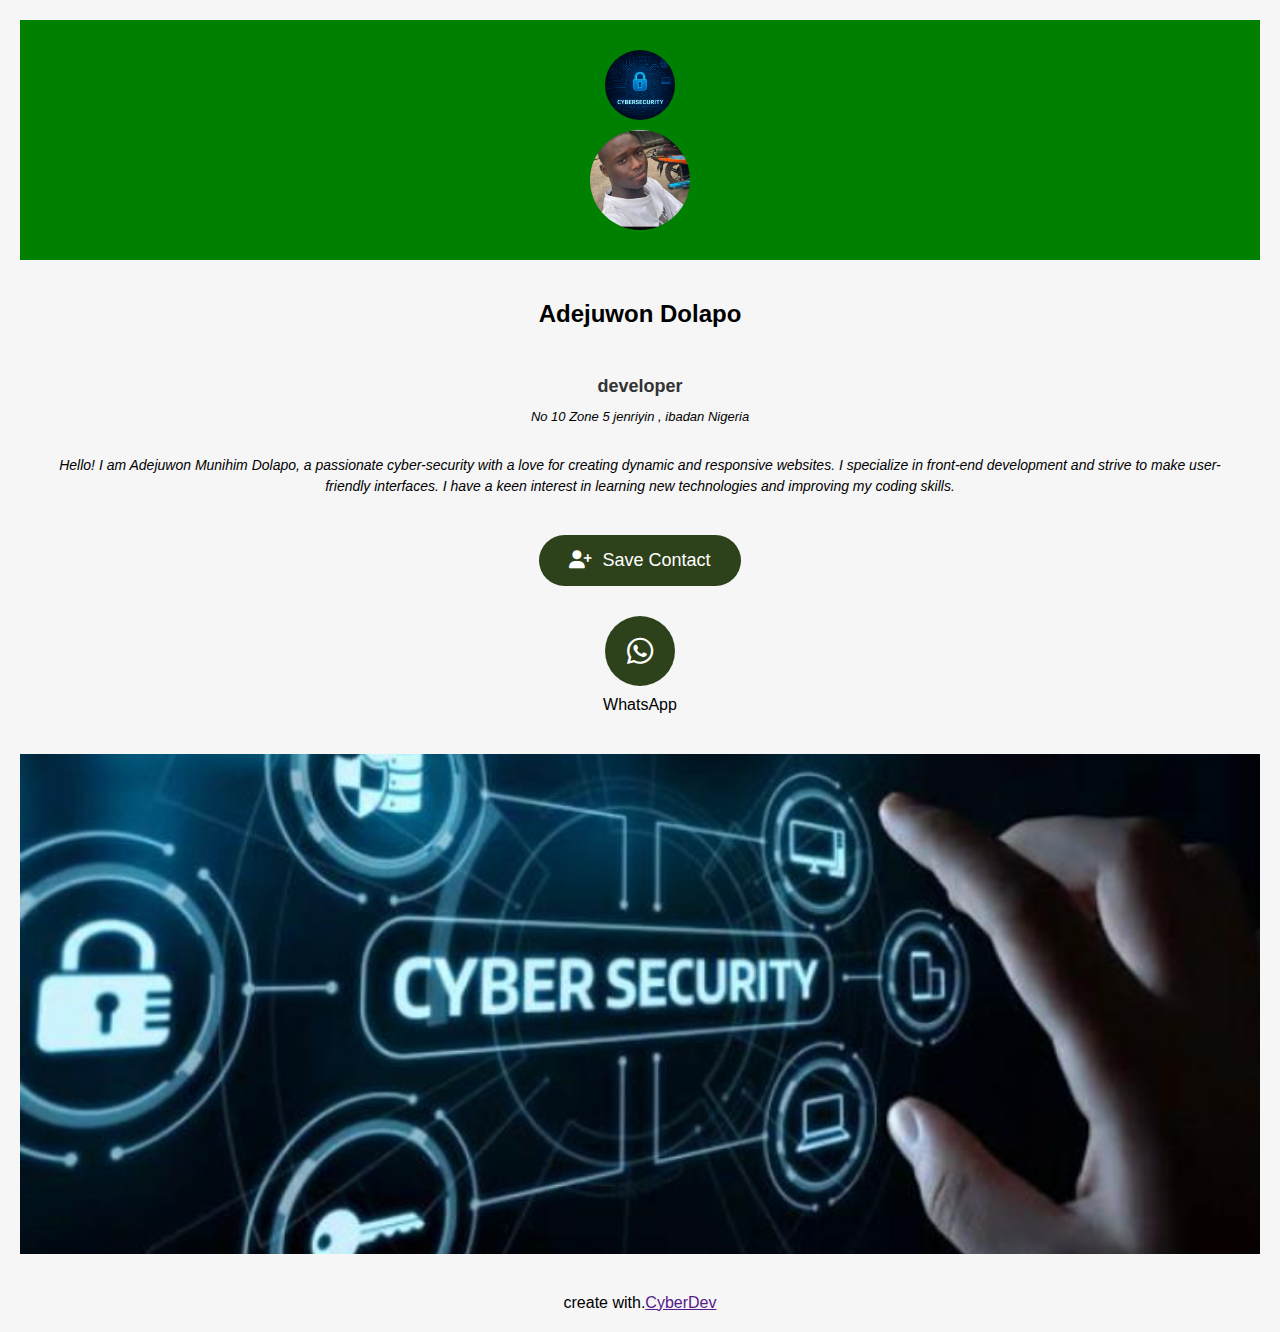
<file: index.htm>
<!DOCTYPE html>
<html lang="en">
<head>
    <meta charset="UTF-8">
    <meta name="viewport" content="width=device-width, initial-scale=1.0">
    <title>Document</title>
</head>
<body>
    <section class="all">
        <img src="./QDLQ8528.PNG" alt="" class="a">
        <img src="./dev.jpg" alt="" class="b">

    </section>
   <div class="div">
    <h1 class="h">Adejuwon Dolapo </h1>
    <br>
    <h3 class="h3">developer</h2>
       <p style="font-size: small; font-weight: 100; font-family: sans-serif; font-style:italic ;">No 10 Zone 5 jenriyin , ibadan Nigeria</p> 
       <br>
     <p class="gh">
    Hello! I am Adejuwon Munihim Dolapo, a passionate cyber-security with a love for creating dynamic and responsive websites. I specialize in front-end development and strive to make user-friendly interfaces. I have a keen interest in learning new technologies and improving my coding skills.
   </p>
   
   </div>

   <!-- <button class="save">
    save contact

   </button> -->
   <div>
    
   </div>
    
</body>
</html>


<!-- <style> -->
    <style>
  * {
    box-sizing: border-box;
    margin: 0;
    padding: 0;
  }

  

  body {
    font-family: sans-serif;
  }

  .all {
    background-color: green;
    padding: 20px 0;
    text-align: center;
  }

  .a,
  .b {
    border-radius: 50%;
    margin: 10px auto;
    display: block;
  }

  .a {
    height: 70px;
    width: 70px;
  }

  .b {
    height: 100px;
    width: 100px;
  }

  .div {
    padding: 20px;
    text-align: center;
  }

  .h {
    font-size: 24px;
    font-weight: bold;
    margin-top: 20px;
  }

  .h3 {
    font-size: 18px;
    color: #333;
    margin-top: 10px;
  }

  p {
    font-size: 14px;
    line-height: 1.5;
    margin-top: 10px;
  }

  .gh {
    color: black;
    font-style: italic;
  }


    
    
    
</style>

<br>

<style>
    body {
      font-family: Arial, sans-serif;
      background: #f4f4f4;
      margin: 0;
      padding: 20px;
      text-align: center;
    }

    .save-contact {
      display: inline-flex;
      align-items: center;
      justify-content: center;
      background-color: #2d421b;
      color: white;
      padding: 15px 30px;
      border-radius: 50px;
      font-size: 18px;
      text-decoration: none;
      margin-bottom: 30px;
      transition: background 0.3s ease;
    }

    .save-contact:hover {
      background-color: #1f2e13;
    }

    .save-contact i {
      margin-right: 10px;
    }

    .contact-options {
      display: flex;
      justify-content: center;
      flex-wrap: wrap;
      gap: 30px;
    }

    .option {
      text-align: center;
    }

    .option a {
      display: flex;
      align-items: center;
      justify-content: center;
      background-color: #2d421b;
      color: white;
      width: 70px;
      height: 70px;
      border-radius: 50%;
      font-size: 30px;
      margin: 0 auto 10px;
      text-decoration: none;
      transition: background 0.3s ease;
    }

    .option a:hover {
      background-color: #1f2e13;
    }

    .option label {
      font-size: 16px;
      color: #000;
    }

    @media (max-width: 600px) {
      .contact-options {
        /* flex-direction: column; */
        display: flex;
        gap: 20px;
      }
    }
  </style>
  <!-- Font Awesome CDN for icons -->
  <link rel="stylesheet" href="https://cdnjs.cloudflare.com/ajax/libs/font-awesome/6.4.0/css/all.min.css">
</head>
<body>

  <!-- Save Contact Button -->
  <a class="save-contact" href="your-contact.vcf" download>
    <i class="fa fa-user-plus"></i> Save Contact
  </a>

  <!-- Contact Options
  <div class="contact-options">
    Call
    <div class="option">
      <a href="+2347075204964"><i class="fa fa-phone"></i></a>
      <label>Call</label>
    </div>

    Email
    <div class="option">
      <a href="munihimadejuwon@gmail.com"><i class="fa fa-envelope"></i></a>
      <label>Email</label>
    </div> p -->

    <!-- WhatsApp -->
    <div class="option">
      <a href="https://wa.me/2347075204964" target="_blank"><i class="fab fa-whatsapp"></i></a>
      <label>WhatsApp</label>
    </div>
  </div>

  <!DOCTYPE html>
<html lang="en">
<head>
  <meta charset="UTF-8">
  <meta name="viewport" content="width=device-width, initial-scale=1">
  <title>Our Stock</title>
  <style>
    body {
      font-family: Arial, sans-serif;
      background-color: #f6f6f6;
      text-align: center;
      padding: 20px;
    }

    h1 {
      font-size: 32px;
      margin-bottom: 20px;
    }

    .image-container {
      width: 90%;
      max-width: 500px;
      margin: auto;
      background-color: white;
      padding: 15px;
      border-radius: 12px;
      box-shadow: 0 0 10px rgba(0,0,0,0.1);
    }

    .stock-image {
      width: 100%;
      border-radius: 10px;
    }

    .footer {
      margin-top: 20px;
      font-size: 14px;
    }

    .footer a {
      color: black;
      text-decoration: underline;
    }

    .bottom-bar {
      background-color: #2d472d;
      color: white;
      padding: 10px;
      margin-top: 20px;
    }

    .slideshow-container {
  width: 100%; 
  height: 500px; 
  margin: 40px auto;
  position: relative;
}

.slideshow-image {
  width: 100%;
  height: 100%;
  object-fit: cover;
  position: relative ;
  top: 0;
/*   left: 0; */
}
  </style>
</head>
<body>

  <!-- <h1>Our Stock</h1>

  <div class="image-container">
    <img id="stockImage" class="stock-image" src="image1.jpg" alt="Stock Image">
     <img src="../VVOM1579.WEBP" alt="" width="300px">

  </div>

  <div class="footer">
    Created with <a href="https://tapid.africa" target="_blank"> D.dev</a>
  </div>

  <div class="bottom-bar">
    🔒 D.dev
  </div>

  <script>
    const images = [
      "image1.jpg",
      "image2.jpg",
      "image3.jpg",
      "image4.jpg"
    ];

    let index = 0;
    const imgElement = document.getElementById("stockImage");

    setInterval(() => {
      index = (index + 1) % images.length;
      imgElement.src = images[index];
    }, 5000); // 5000ms = 5 seconds
  </script> -->
  
  <div class="slideshow-container">
  <img class="slideshow-image" src="./dev pics.jpg" alt="Image 1">
  <img class="slideshow-image" src="./QDLQ8528.PNG" alt="Image 2" style="display: none;">
  <img class="slideshow-image" src="./dev pic5.jpg" alt="Image 3" style="display: none;">
  <!-- <img class="slideshow-image" src="../VVOM1579.WEBP" alt="Image 4" style="display: none;">
  <img class="slideshow-image" src="../VVOM1579.WEBP" alt="Image 5" style="display: none;"> -->
</div>

<script>
  const images = document.querySelectorAll('.slideshow-image');
let currentImage = 0;

setInterval(() => {
  images[currentImage].style.display = 'none';
  currentImage = (currentImage + 1) % images.length;
  images[currentImage].style.display = 'block';
}, 5000); // 5000ms = 5 seconds
</script>


create with.<a href="">CyberDev</a>




</body>
</html>

<!-- @media screen and (max-width: 480px) {
  .contact-options {
    flex-direction: row;
    justify-content: space-between;
    padding: 10px;
  }

  .option {
    max-width: 100px;
    margin: 5px;
  }

  .option a {
    font-size: 20px;
  }

  .option label {
    font-size: 12px;
  }
}



.contact-options {
  display: flex;
  justify-content: space-around;
  align-items: center;
  flex-wrap: wrap; /* allows wrapping on small screens */
  padding: 20px;
  background-color: #f5f5f5;
  text-align: center;
}

.option {
  flex: 1 1 100px;
  max-width: 150px;
  margin: 10px;
}

.option a {
  font-size: 24px;
  color: #333;
  text-decoration: none;
}

.option label {
  display: block;
  margin-top: 5px;
  font-size: 14px;
} -->
</file>
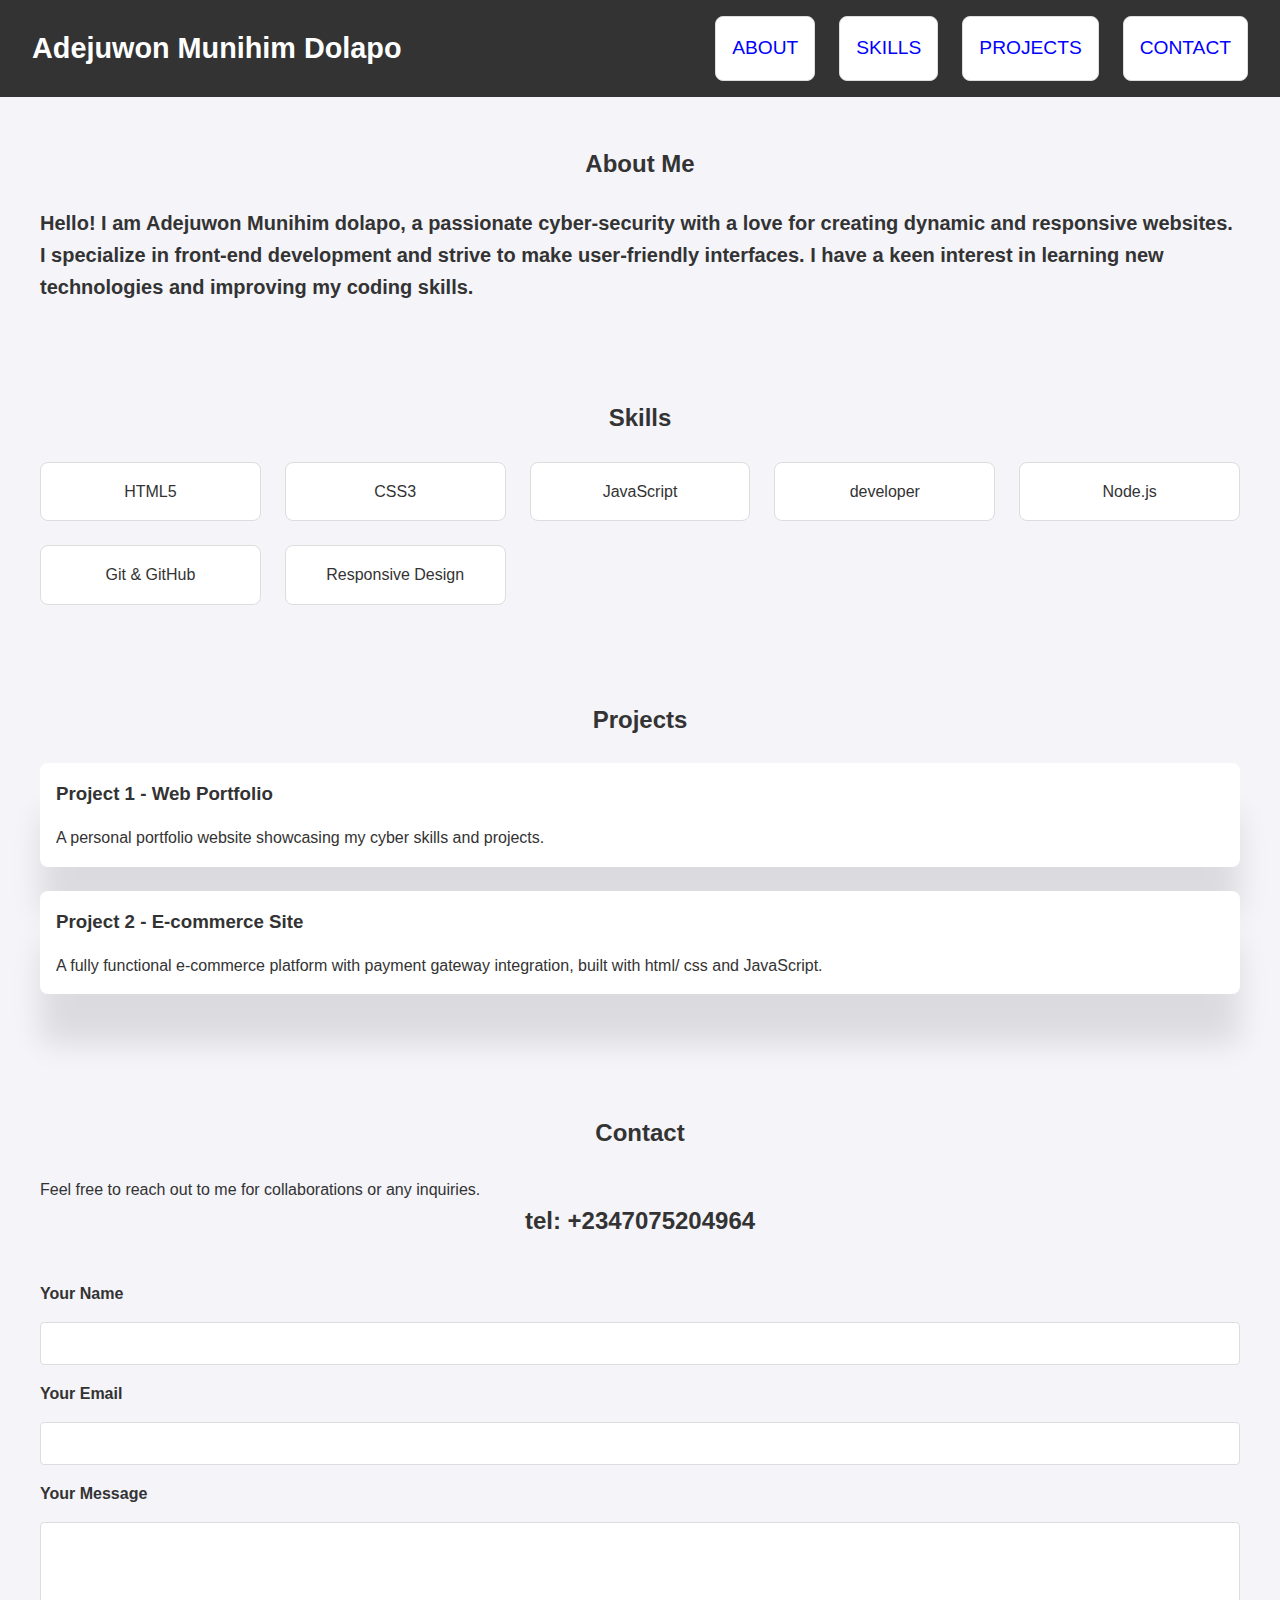
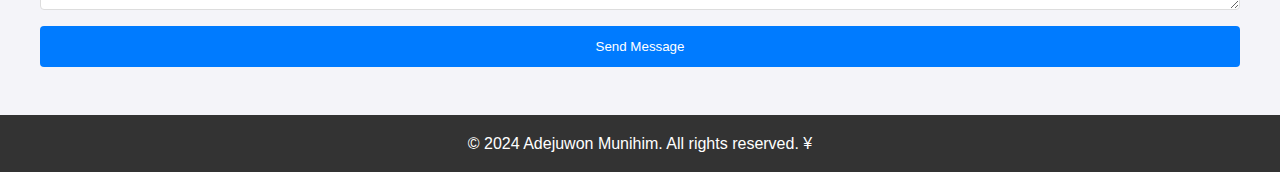
<file: index.html>
<!DOCTYPE html>
<html lang="en">
<head>
    <meta charset="UTF-8">
    <meta name="viewport" content="width=device-width, initial-scale=1.0">
    <title>Adejuwon Munihim - Portfolio</title>
    <link rel="stylesheet" href="index.css">
</head>
<body>
    <header>
        <nav>
            <div class="logo">
                <h1>Adejuwon Munihim Dolapo</h1>
                <!-- <div class="ade"><a href=""><img src="./mu.jpg" alt="" width="16px"></a></div> -->
            </div>
            <ul>
                <li><a href="./index.htm">About</a></li>
                <li><a href="#skills">Skills</a></li>
                <li><a href="./dex.html">Projects</a></li>
                <li><a href="#contact">Contact</a></li>
            </ul>
        </nav>
    </header>

    <section id="about">
        <div class="container">
            <h2>About Me</h2>
            <p class="gh">Hello! I am Adejuwon Munihim dolapo, a passionate cyber-security with a love for creating dynamic and responsive websites. I specialize in front-end development and strive to make user-friendly interfaces. I have a keen interest in learning new technologies and improving my coding skills.</p>
        </div>
    </section>

    <section id="skills">
        <div class="container">
            <h2>Skills</h2>
            <ul>
                <li>HTML5</li>
                <li>CSS3</li>
                <li>JavaScript</li>
                <li>developer</li>
                <li>Node.js</li>
                <li>Git & GitHub</li>
                <li>Responsive Design</li>
                <!-- <li>pyton</li>
                <li>data analist</li>
                <li>website developer</li>
                <li>website developer</li>
                <li>website developer</li>
                <li>website developer</li>
                <li>website developer</li> -->
            </ul>
        </div>
    </section>

    <section id="projects">
        <div class="container">
            <h2>Projects</h2>
            <div class="project-item">
                <h3>Project 1 - Web Portfolio</h3>
                <p>A personal portfolio website showcasing my cyber skills and projects.</p>
            </div>
            <div class="project-item">
                <h3>Project 2 - E-commerce Site</h3>
                <p>A fully functional e-commerce platform with payment gateway integration, built with html/ css and JavaScript.</p>
            </div>
        </div>
    </section>
    <!-- <data value="gddggdgdg"></data> -->
     <!-- gdsg -->

    <section id="contact">
        <div class="container">
            <h2>Contact</h2>
            <p>Feel free to reach out to me for collaborations or any inquiries.</p>
            <form>
                <h2>tel: +2347075204964</h2>
                <label for="name">Your Name</label>
                <input type="text" id="name" name="name" required>

                <label for="email">Your Email</label>
                <input type="email" id="email" name="email" required>

                <label for="message">Your Message</label>
                <textarea id="message" name="message" rows="4" required></textarea>

                <button type="submit">Send Message</button>
            </form>
        </div>
    </section>

    <footer>
        <div class="container">
            <p>&copy; 2024 Adejuwon Munihim. All rights reserved. &yen;</p>
        </div>
    </footer>
</body>
</html>
</file>
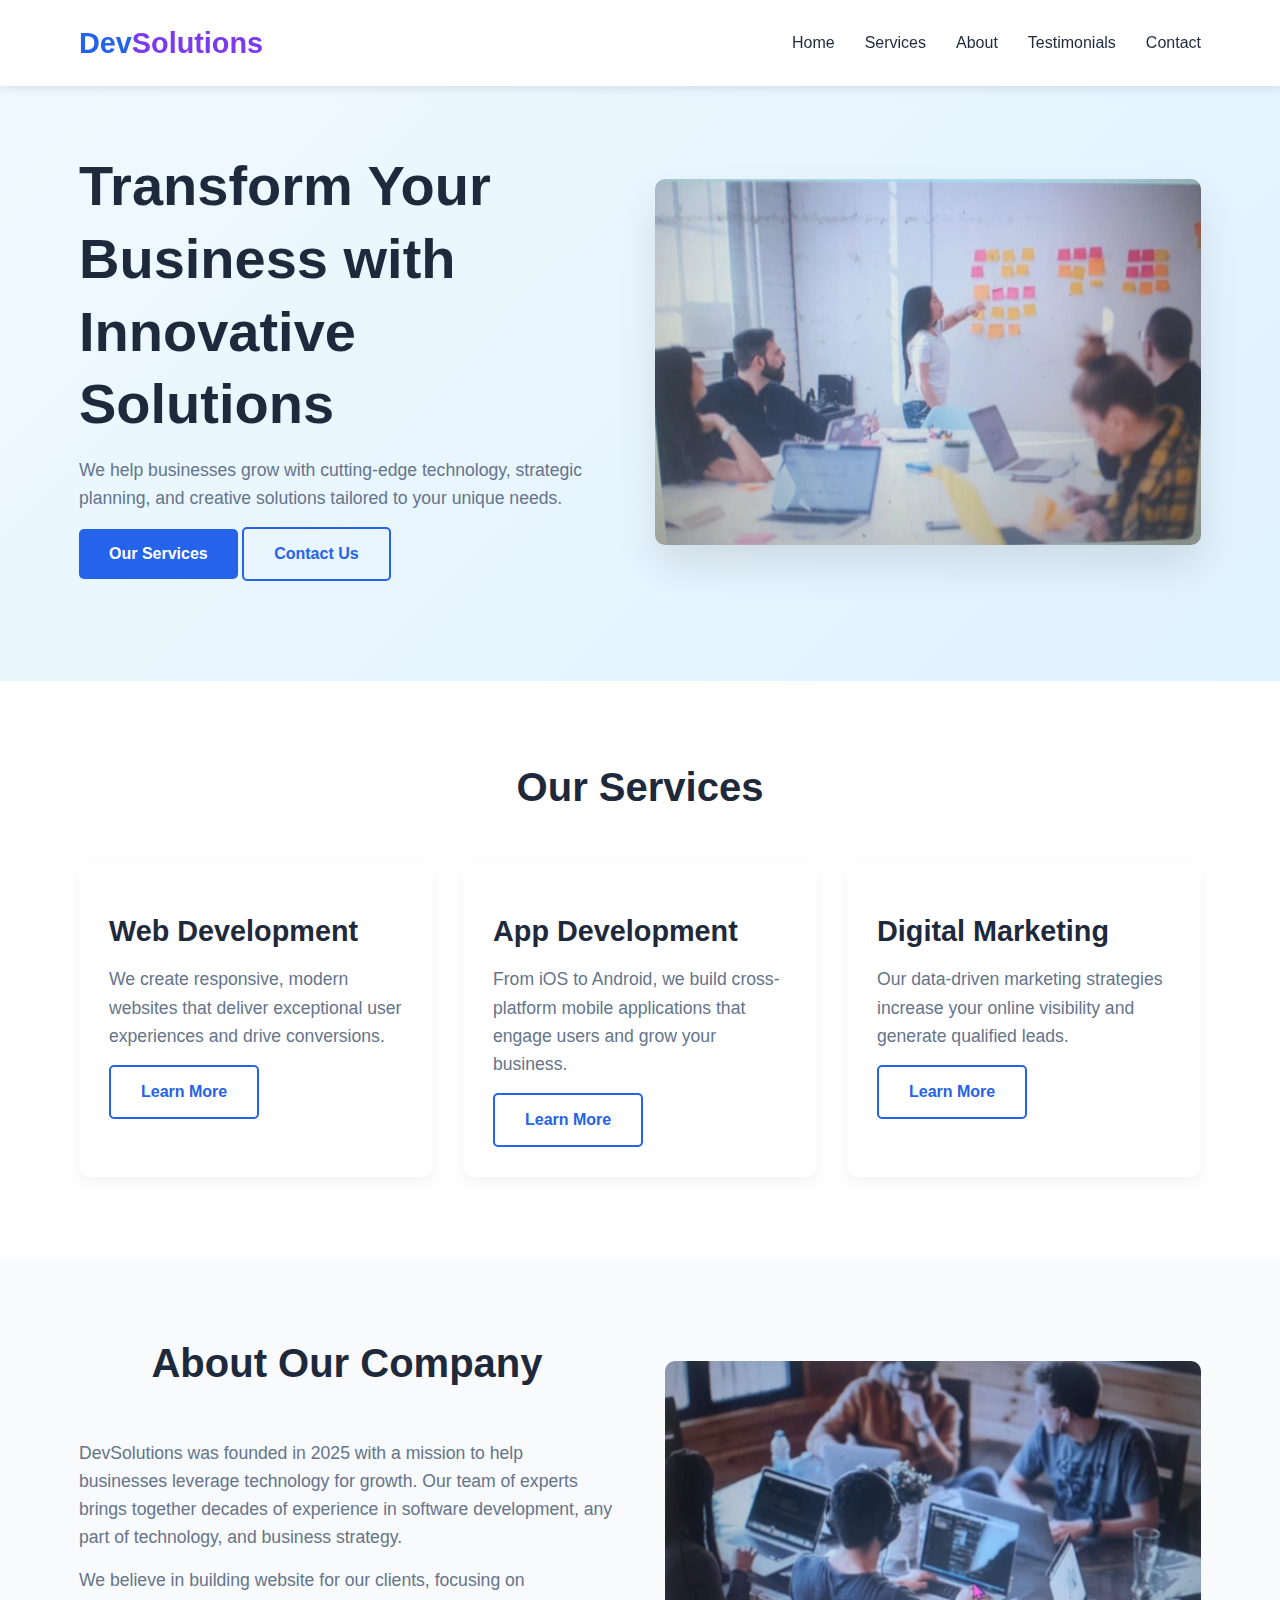
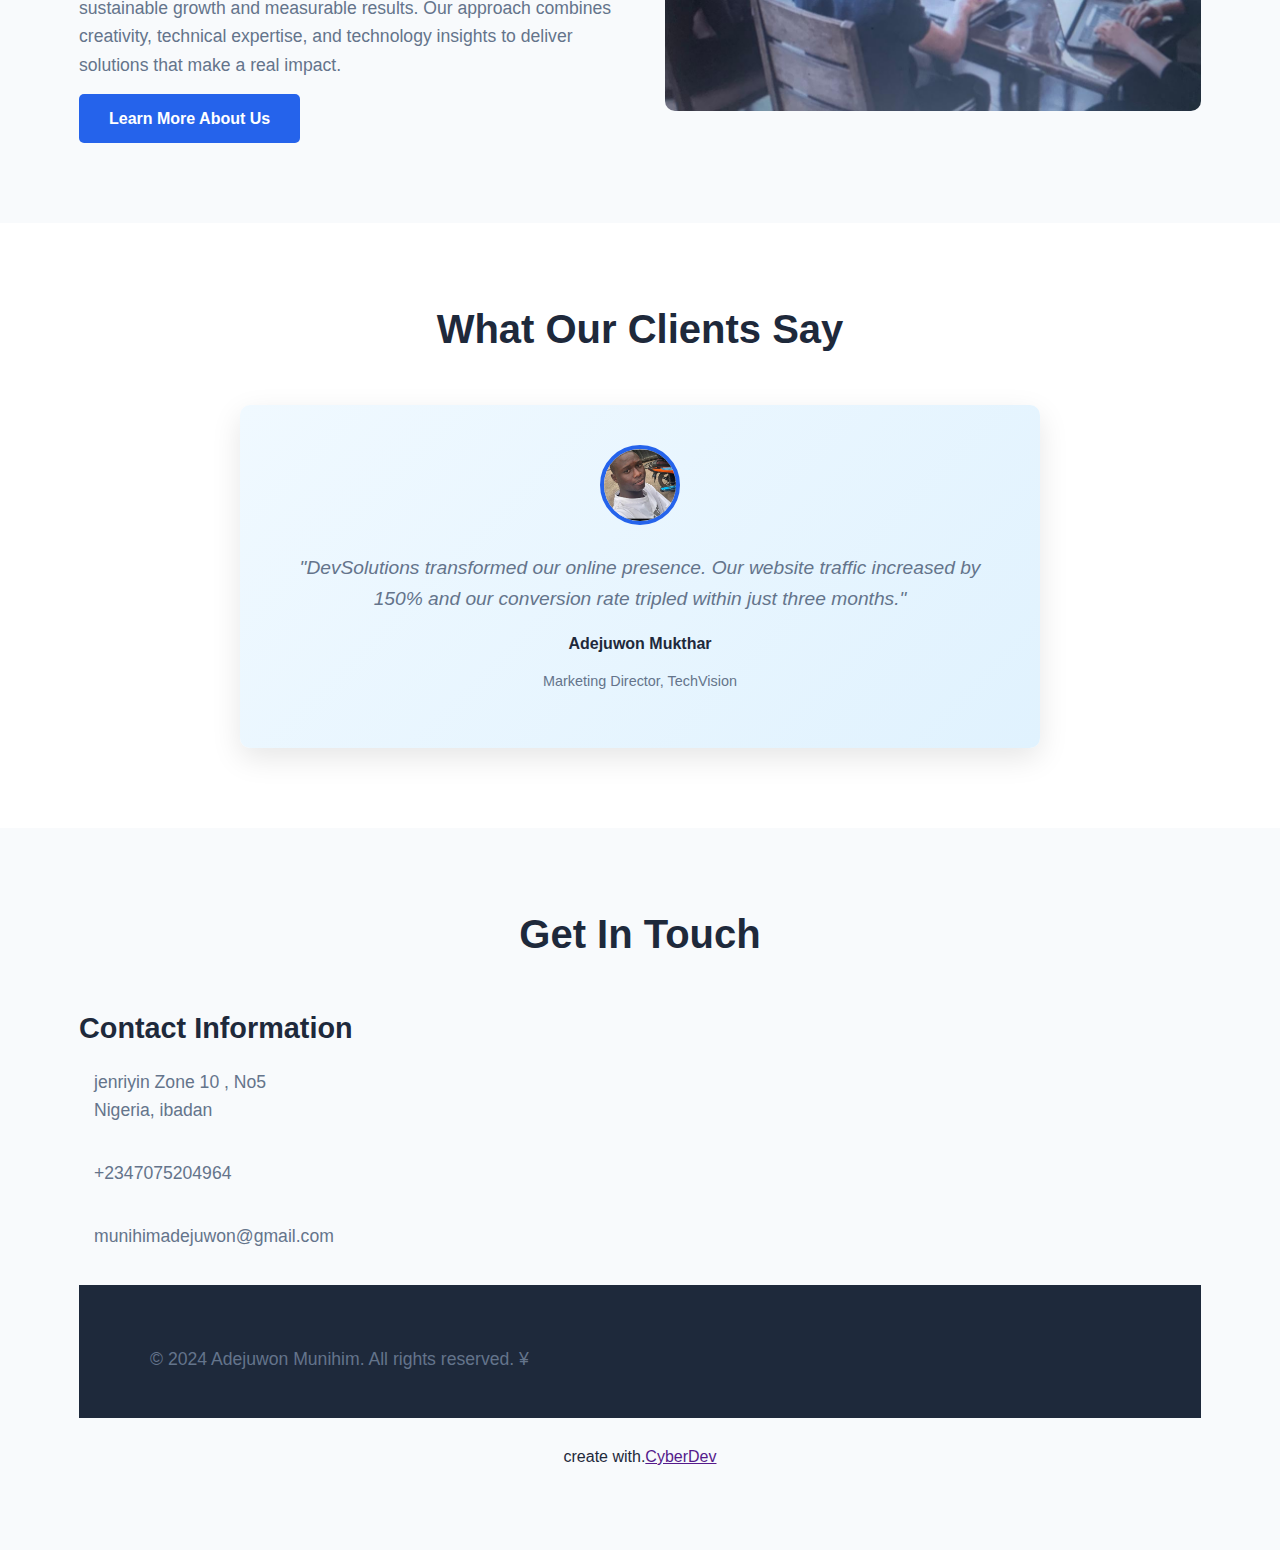
<file: dex.html>
<!DOCTYPE html>
<html lang="en">
<head>
    <meta charset="UTF-8">
    <meta name="viewport" content="width=device-width, initial-scale=1.0">
    <title>Dev Business Solutions</title>
    <!-- <link rel="stylesheet" href="https://cdnjs.cloudflare.com/ajax/libs/font-awesome/6.4.0/css/all.min.css"> -->
    <style>
        /* Global Styles */
        * {
            margin: 0;
            padding: 0;
            box-sizing: border-box;
            font-family: 'Segoe UI', Tahoma, Geneva, Verdana, sans-serif;
        }

        :root {
            --primary: #2563eb;
            --secondary: #3b82f6;
            --accent: #7c3aed;
            --light: #f8fafc;
            --dark: #1e293b;
            --gray: #64748b;
        }

        html {
            scroll-behavior: smooth;
        }

        body {
            color: var(--dark);
            line-height: 1.6;
            background-color: var(--light);
        }

        .container {
            width: 90%;
            max-width: 1200px;
            margin: 0 auto;
            padding: 0 15px;
        }

        section {
            padding: 80px 0;
        }

        h1, h2, h3, h4 {
            margin-bottom: 15px;
            line-height: 1.3;
        }

        h1 {
            font-size: 3.5rem;
        }

        h2 {
            font-size: 2.5rem;
            text-align: center;
            margin-bottom: 50px;
        }

        h3 {
            font-size: 1.8rem;
        }

        p {
            margin-bottom: 15px;
            font-size: 1.1rem;
            color: var(--gray);
        }

        .btn {
            display: inline-block;
            padding: 12px 30px;
            background-color: var(--primary);
            color: white;
            text-decoration: none;
            border-radius: 5px;
            font-weight: 600;
            transition: all 0.3s ease;
            border: none;
            cursor: pointer;
        }

        .btn:hover {
            background-color: var(--secondary);
            transform: translateY(-3px);
            box-shadow: 0 10px 20px rgba(0, 0, 0, 0.1);
        }

        .btn-outline {
            background-color: transparent;
            border: 2px solid var(--primary);
            color: var(--primary);
        }

        .btn-outline:hover {
            background-color: var(--primary);
            color: white;
        }

        .text-center {
            text-align: center;
        }

        /* Header Styles */
        header {
            background-color: white;
            box-shadow: 0 2px 10px rgba(0, 0, 0, 0.1);
            position: fixed;
            width: 100%;
            top: 0;
            z-index: 1000;
        }

        nav {
            display: flex;
            justify-content: space-between;
            align-items: center;
            padding: 20px 0;
        }

        .logo {
            font-size: 1.8rem;
            font-weight: 700;
            color: var(--primary);
            text-decoration: none;
        }

        .logo span {
            color: var(--accent);
        }

        .nav-links {
            display: flex;
            list-style: none;
        }

        .nav-links li {
            margin-left: 30px;
        }

        .nav-links a {
            text-decoration: none;
            color: var(--dark);
            font-weight: 500;
            transition: color 0.3s ease;
        }

        .nav-links a:hover {
            color: var(--primary);
        }

        .hamburger {
            display: none;
            cursor: pointer;
            font-size: 1.5rem;
        }

        /* Hero Section */
        .hero {
            padding-top: 150px;
            padding-bottom: 100px;
            background: linear-gradient(135deg, #f0f9ff 0%, #e0f2fe 100%);
        }

        .hero-content {
            display: flex;
            align-items: center;
            justify-content: space-between;
        }

        .hero-text {
            flex: 1;
            padding-right: 30px;
        }

        .hero-image {
            flex: 1;
            text-align: center;
        }

        .hero-image img {
            max-width: 100%;
            border-radius: 10px;
            box-shadow: 0 20px 40px rgba(0, 0, 0, 0.1);
        }

        /* Services Section */
        .services {
            background-color: white;
        }

        .services-grid {
            display: grid;
            grid-template-columns: repeat(auto-fit, minmax(300px, 1fr));
            gap: 30px;
        }

        .service-card {
            background-color: white;
            border-radius: 10px;
            padding: 30px;
            box-shadow: 0 5px 15px rgba(0, 0, 0, 0.05);
            transition: transform 0.3s ease, box-shadow 0.3s ease;
        }

        .service-card:hover {
            transform: translateY(-10px);
            box-shadow: 0 15px 30px rgba(0, 0, 0, 0.1);
        }

        .service-icon {
            font-size: 2.5rem;
            color: var(--primary);
            margin-bottom: 20px;
        }

        /* About Section */
        .about {
            background-color: #f8fafc;
        }

        .about-content {
            display: flex;
            align-items: center;
            gap: 50px;
        }

        .about-text {
            flex: 1;
        }

        .about-image {
            flex: 1;
            text-align: center;
        }

        .about-image img {
            max-width: 100%;
            border-radius: 10px;
        }

        /* Testimonials Section */
        .testimonials {
            background-color: white;
        }

        .testimonial-slider {
            max-width: 800px;
            margin: 0 auto;
            position: relative;
            overflow: hidden;
            border-radius: 10px;
            box-shadow: 0 10px 30px rgba(0, 0, 0, 0.1);
            padding: 40px;
            background: linear-gradient(135deg, #f0f9ff 0%, #e0f2fe 100%);
        }

        .testimonial {
            text-align: center;
            display: none;
        }

        .testimonial.active {
            display: block;
            animation: fadeIn 1s;
        }

        @keyframes fadeIn {
            from { opacity: 0; }
            to { opacity: 1; }
        }

        .testimonial img {
            width: 80px;
            height: 80px;
            border-radius: 50%;
            object-fit: cover;
            margin-bottom: 20px;
            border: 4px solid var(--primary);
        }

        .testimonial-text {
            font-style: italic;
            margin-bottom: 20px;
            font-size: 1.2rem;
        }

        .testimonial-author {
            font-weight: 600;
            color: var(--dark);
        }

        .testimonial-role {
            color: var(--gray);
            font-size: 0.9rem;
        }

        .testimonial-controls {
            display: flex;
            justify-content: center;
            margin-top: 30px;
        }

        .testimonial-controls button {
            background: none;
            border: none;
            font-size: 1.5rem;
            color: var(--primary);
            cursor: pointer;
            margin: 0 10px;
            transition: color 0.3s ease;
        }

        .testimonial-controls button:hover {
            color: var(--secondary);
        }

        /* Contact Section */
        .contact {
            background-color: #f8fafc;
        }

        .contact-grid {
            display: grid;
            grid-template-columns: repeat(auto-fit, minmax(300px, 1fr));
            gap: 50px;
        }

        .contact-info h3 {
            margin-bottom: 20px;
        }

        .contact-detail {
            display: flex;
            align-items: center;
            margin-bottom: 20px;
        }

        .contact-icon {
            font-size: 1.5rem;
            color: var(--primary);
            margin-right: 15px;
        }

        .contact-form input,
        .contact-form textarea {
            width: 100%;
            padding: 15px;
            margin-bottom: 20px;
            border: 1px solid #ddd;
            border-radius: 5px;
            font-size: 1rem;
        }

        .contact-form textarea {
            min-height: 150px;
            resize: vertical;
        }

        /* Footer */
        footer {
            background-color: var(--dark);
            color: white;
            padding: 60px 0 30px;
        }

        .footer-grid {
            display: grid;
            grid-template-columns: repeat(auto-fit, minmax(250px, 1fr));
            gap: 40px;
            margin-bottom: 40px;
        }

        .footer-col h3 {
            color: white;
            margin-bottom: 20px;
            font-size: 1.5rem;
        }

        .footer-links {
            list-style: none;
        }

        .footer-links li {
            margin-bottom: 10px;
        }

        .footer-links a {
            color: #cbd5e1;
            text-decoration: none;
            transition: color 0.3s ease;
        }

        .footer-links a:hover {
            color: white;
        }

        .social-links {
            display: flex;
            gap: 15px;
            margin-top: 20px;
        }

        .social-links a {
            display: inline-flex;
            align-items: center;
            justify-content: center;
            width: 40px;
            height: 40px;
            background-color: rgba(255, 255, 255, 0.1);
            border-radius: 50%;
            color: white;
            text-decoration: none;
            transition: all 0.3s ease;
        }

        .social-links a:hover {
            background-color: var(--primary);
            transform: translateY(-3px);
        }

        .copyright {
            text-align: center;
            padding-top: 30px;
            border-top: 1px solid rgba(255, 255, 255, 0.1);
            color: #cbd5e1;
            font-size: 0.9rem;
        }

        /* Responsive Design */
        @media (max-width: 992px) {
            h1 {
                font-size: 2.8rem;
            }

            h2 {
                font-size: 2.2rem;
            }

            .hero-content,
            .about-content {
                flex-direction: column;
                text-align: center;
            }

            .hero-text,
            .about-text {
                padding-right: 0;
                margin-bottom: 40px;
            }
        }

        @media (max-width: 768px) {
            .nav-links {
                display: none;
                flex-direction: column;
                position: absolute;
                top: 100%;
                left: 0;
                width: 100%;
                background-color: white;
                padding: 20px;
                box-shadow: 0 5px 10px rgba(0, 0, 0, 0.1);
            }

            .nav-links.active {
                display: flex;
            }

            .nav-links li {
                margin: 10px 0;
            }

            .hamburger {
                display: block;
            }

            h1 {
                font-size: 2.5rem;
            }

            h2 {
                font-size: 2rem;
            }
        }
    </style>
</head>
<body>
    <!-- Header & Navigation -->
    <header>
        <div class="container">
            <nav>
                <a href="#" class="logo">Dev<span>Solutions</span></a>
                <ul class="nav-links">
                    <li><a href="#home">Home</a></li>
                    <li><a href="#services">Services</a></li>
                    <li><a href="#about">About</a></li>
                    <li><a href="#testimonials">Testimonials</a></li>
                    <li><a href="#contact">Contact</a></li>
                </ul>
                <div class="hamburger">
                    <i class="fas fa-bars"></i>
                </div>
            </nav>
        </div>
    </header>

    <!-- Hero Section -->
    <section class="hero" id="home">
        <div class="container">
            <div class="hero-content">
                <div class="hero-text">
                    <h1>Transform Your Business with Innovative Solutions</h1>
                    <p>We help businesses grow with cutting-edge technology, strategic planning, and creative solutions tailored to your unique needs.</p>
                    <div class="hero-buttons">
                        <a href="#services" class="btn">Our Services</a>
                        <a href="#contact" class="btn btn-outline">Contact Us</a>
                    </div>
                </div>
                <div class="hero-image">
                    <img src="./nex.jpg" alt="">
                </div>
            </div>
        </div>
    </section>

    <!-- Services Section -->
    <section class="services" id="services">
        <div class="container">
            <h2>Our Services</h2>
            <div class="services-grid">
                <div class="service-card">
                    <div class="service-icon">
                        <i class="fas fa-laptop-code"></i>
                    </div>
                    <h3>Web Development</h3>
                    <p>We create responsive, modern websites that deliver exceptional user experiences and drive conversions.</p>
                    <a href="#" class="btn btn-outline">Learn More</a>
                </div>
                <div class="service-card">
                    <div class="service-icon">
                        <i class="fas fa-mobile-alt"></i>
                    </div>
                    <h3>App Development</h3>
                    <p>From iOS to Android, we build cross-platform mobile applications that engage users and grow your business.</p>
                    <a href="#" class="btn btn-outline">Learn More</a>
                </div>
                <div class="service-card">
                    <div class="service-icon">
                        <i class="fas fa-chart-line"></i>
                    </div>
                    <h3>Digital Marketing</h3>
                    <p>Our data-driven marketing strategies increase your online visibility and generate qualified leads.</p>
                    <a href="#" class="btn btn-outline">Learn More</a>
                </div>
            </div>
        </div>
    </section>

    <!-- About Section -->
    <section class="about" id="about">
        <div class="container">
            <div class="about-content">
                <div class="about-text">
                    <h2>About Our Company</h2>
                    <p>DevSolutions was founded in 2025 with a mission to help businesses leverage technology for growth. Our team of experts brings together decades of experience in software development, any part of technology, and business strategy.</p>
                    <p>We believe in building website for our clients, focusing on sustainable growth and measurable results. Our approach combines creativity, technical expertise, and technology insights to deliver solutions that make a real impact.</p>
                    <a href="#" class="btn">Learn More About Us</a>
                </div>
                <div class="about-image">
                    <img src="./dex55.jpg" alt="">
                </div>
            </div>
        </div>
    </section>

    <!-- Testimonials Section -->
    <section class="testimonials" id="testimonials">
        <div class="container">
            <h2>What Our Clients Say</h2>
            <div class="testimonial-slider">
                <div class="testimonial active">
                    <img src="./dev.jpg" alt="">
                    <p class="testimonial-text">"DevSolutions transformed our online presence. Our website traffic increased by 150% and our conversion rate tripled within just three months."</p>
                    <h4 class="testimonial-author">Adejuwon Mukthar</h4>
                    <p class="testimonial-role">Marketing Director, TechVision</p>
                </div>
                <!-- <div class="testimonial">
                    <img src="https://randomuser.me/api/portraits/men/32.jpg" alt="Client">
                    <p class="testimonial-text">"The mobile app developed by DevSolutions exceeded our expectations. It's intuitive, beautiful, and has significantly improved customer engagement."</p>
                    <h4 class="testimonial-author">Michael Chen</h4>
                    <p class="testimonial-role">CEO, RetailPlus</p>
                </div>
                <div class="testimonial">
                    <img src="https://randomuser.me/api/portraits/women/68.jpg" alt="Client">
                    <p class="testimonial-text">"Their digital marketing strategy delivered impressive ROI. We're now generating twice as many qualified leads at half the cost of previous campaigns."</p>
                    <h4 class="testimonial-author">Emily Rodriguez</h4>
                    <p class="testimonial-role">Business Owner, Bella Boutique</p>
                </div>
                <div class="testimonial-controls">
                    <button id="prev-testimonial"><i class="fas fa-chevron-left"></i></button>
                    <button id="next-testimonial"><i class="fas fa-chevron-right"></i></button>
                </div>
            </div> -->
        </div>
    </section>

    <!-- Contact Section -->
    <section class="contact" id="contact">
        <div class="container">
            <h2>Get In Touch</h2>
            <div class="contact-grid">
                <div class="contact-info">
                    <h3>Contact Information</h3>
                    <div class="contact-detail">
                        <div class="contact-icon">
                            <i class="fas fa-map-marker-alt"></i>
                        </div>
                        <p>jenriyin Zone 10 , No5<br>Nigeria, ibadan</p>
                    </div>
                    <div class="contact-detail">
                        <div class="contact-icon">
                            <i class="fas fa-phone"></i>
                        </div>
                        <p>+2347075204964</p>
                    </div>
                    <div class="contact-detail">
                        <div class="contact-icon">
                            <i class="fas fa-envelope"></i>
                        </div>
                        <p>munihimadejuwon@gmail.com</p>
                    </div>
                    <!-- <div class="social-links">
                        <a href="#"><i class="fab fa-facebook-f"></i></a> -->

                        <footer>
        <div class="container">
            <p>&copy; 2024 Adejuwon Munihim. All rights reserved. &yen;</p>
        </div>
    </footer>

    <br>

    <center>create with.<a href="">CyberDev</a> </center>
</file>
<file: index.css>
* {
    margin: 0;
    padding: 0;
    box-sizing: border-box;
}

body {
    font-family: Arial, sans-serif;
    background-color: #f4f4f9;
    color: #333;
    line-height: 1.6;
}
.gh{
    color: #333;
    font-family:sans-serif;
    font-size: 20px;
    font-weight: 600;
}

header {
    background-color: #333;
    color: white;
    padding: 1rem 0;
}

header nav {
    display: flex;
    justify-content: space-between;
    align-items: center;
    padding: 0 2rem;
}

header .logo h1 {
    font-size: 1.8rem;
}

header nav ul {
    list-style: none;
    display: flex;
    gap: 1.5rem;
}

header nav ul li a {
    color: blue;
    text-decoration: none;
    font-size: 1.2rem;
    text-transform: uppercase;
}

header nav ul li a:hover {
    color:  red;
    font-family: serif;
    font-weight: 600
    
    /* background-image: url(image21/d.svg); */

}
/* .ade{
    display: flex;
    background-color: red;
    height: 50px;
    width: 50px;
} */

section {
    padding: 3rem 2rem;
}

.container {
    max-width: 1200px;
    margin: 0 auto;
}

h2 {
    text-align: center;
    margin-bottom: 1.5rem;
}

ul {
    list-style: none;
    display: grid;
    grid-template-columns: repeat(auto-fill, minmax(200px, 1fr));
    gap: 1.5rem;
    padding: 0;
}

ul li {
    background-color: #fff;
    border: 1px solid #ddd;
    padding: 1rem;
    text-align: center;
    border-radius: 8px;
}

ul li:hover {
    background-color: #f7f7f7;
}

/* ul {
    list-style: none;
    display: grid;
    grid-template-columns: repeat(auto-fill, minmax(200px, 1fr));
    gap: 1.5rem;
    padding: 0;
}

ul li {
    background-color: #fff;
    border: 1px solid #ddd;
    padding: 1rem;
    text-align: center;
    border-radius: 8px;
} */

.project-item {
    background-color: #fff;
    padding: 1rem;
    margin-bottom: 1.5rem;
    border-radius: 8px;
    box-shadow: 0 50px 30px rgba(0, 0, 0, 0.1);
}

.project-item:hover{
    background-color: wheat;
    box-shadow:0 15px 30px #5e88b8;
}

.project-item h3 {
    margin-bottom: 1rem;
}

form {
    display: flex;
    flex-direction: column;
    gap: 1rem;
}
/* list-style: none;
display: grid;
grid-template-columns: repeat(auto-fill, minmax(200px, 1fr));
gap: 1.5rem;
padding: 0; */

form label {
    font-weight: bold;
}

form input, form textarea {
    padding: 0.8rem;
    border: 1px solid #ddd;
    border-radius: 4px;
}

form button {
    background-color: #007bff;
    color: white;
    padding: 0.8rem;
    border: none;
    border-radius: 4px;
    cursor: pointer;
}

form button:hover {
    background-color: green;
    border-radius: 50px;
    /* width: 800px; */
    height: 100px;
    box-shadow: 0px 30px 50px green;
    /* text-align: start end center left right; */
    color: lightcoral;
    font-size: 20px;
    font-weight: 700;
    /* text-shadow: black; */
}

/* footer .logo{
    padding-left: 100px;
    border: none;
    border-radius: 4px;
    cursor: pointer;
    padding: 1rem 0;
    text-align: center;
    
} */

footer {
    background-color: #333;
    color: white;
    padding: 1rem 0;
    text-align: center;
}

/* .footer :hover{
    background-color: #fff;
} */

 /* @media(max-width:720px){
    header nav ul li a{
        width: 17px;
        display: block;
    }

 }

 @media(max-width:720px){
    header nav ul li a:hover{
        width: 17px;
        display: block;
        height: auto;
    }
 } */
</file>
